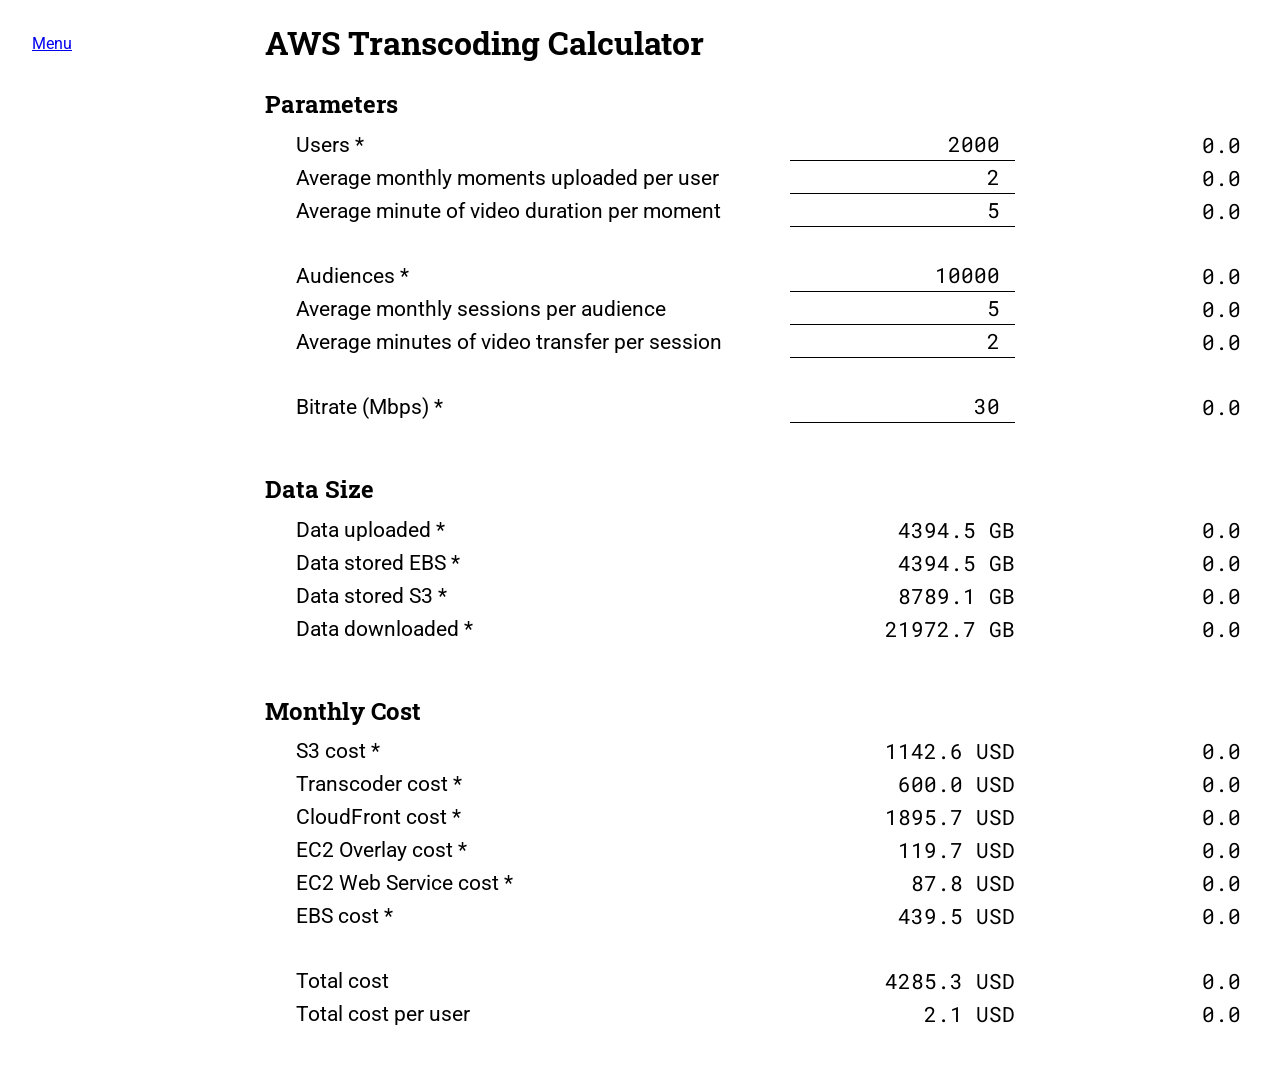
<file: index.html>
<!DOCTYPE html>
<html>
<head>
    <meta charset="utf-8">
    <title></title>

    <link rel="stylesheet" href="cal.css"/>
    <link href='http://fonts.googleapis.com/css?family=Roboto:400,700' rel='stylesheet' type='text/css'>
    <link href='http://fonts.googleapis.com/css?family=Roboto+Slab:700' rel='stylesheet' type='text/css'>
    <link href='http://fonts.googleapis.com/css?family=Roboto+Mono' rel='stylesheet' type='text/css'>
</head>
<body>
<div class="container show-dep" id="form-container">
    <h1>
        AWS Transcoding Calculator
    </h1>

    <div class="section parameter-section">
        <h2>Parameters</h2>

        <div class="subsection">
            <label class="tooltip" data-tip="People who own Waylens cameras"><strong>Users</strong></label>
            <input class="model" type="number" id="p_user" value="2000" min="1"/><br/>

            <label>Average monthly <strong>moments</strong> uploaded per user</label>
            <input class="model" type="number" id="p_new_moment" value="2" min="1"/><br/>

            <label>Average minute of <strong>video duration</strong> per moment</label><input class="model"
                                                                                              type="number"
                                                                                              id="p_avg_length"
                                                                                              value="5" min="1"/><br/>
        </div>
        <div class="subsection">
            <label class="tooltip"
                   data-tip="People who watch videos on Waylens Cloud"><strong>Audiences</strong></label><input
                class="model" type="number" id="p_audience" value="10000" min="1"/><br/>

            <label>Average monthly <strong>sessions</strong> per audience</label><input class="model" type="number"
                                                                                        id="p_session"
                                                                                        value="5" min="1"/><br/>

            <label>Average minutes of <strong>video transfer</strong> per session</label><input class="model"
                                                                                                type="number"
                                                                                                id="p_session_length"
                                                                                                value="2" min="1"/><br/>
        </div>
        <div class="subsection">
            <label class="tooltip" data-tip="30Mbps for 1080p 60fps video "><strong>Bitrate</strong>
                (Mbps)</label><input class="model" type="number" id="p_mbps" value="30" min="1"/><br/>
        </div>
    </div>

    <div class="section data-section">
        <h2>Data Size</h2>
        <label class="tooltip" data-tip="Users · Moments · Video duration · Bitrate">Data
            <strong>uploaded</strong></label><span class="model unit-gb" id="v_up"></span><br/>
        <label class="tooltip" data-tip="∑ Uploaded">Data <strong>stored EBS</strong></label><span class="model unit-gb"
                                                                                                   id="v_store_ebs"></span><br/>
        <label class="tooltip"
               data-tip="Stored EBS * 2, data size will double due to transcoding to different resolution">Data <strong>stored
            S3</strong></label><span class="model unit-gb"
                                     id="v_store_s3"></span><br/>
        <label class="tooltip" data-tip="Audiences · Sessions · Video transfer · Bitrate">Data
            <strong>downloaded</strong></label><span class="model unit-gb" id="v_down"></span><br/>
    </div>


    <div class="section cost-section">
        <h2>Monthly Cost</h2>

        <div class="subsection hide" id="unit-cost-subsection">
            <label class="tooltip tooltip-link" data-tip='Use "Infrequent Access Storage" Plan, see the link in right.'><strong>Unit
                S3</strong>
                cost per GB stored<a href="https://aws.amazon.com/s3/pricing/" target="_blank">[Pricing]</a>
            </label><span class="model unit-dollar" id="v_s3_unit"></span><br/>
            <label class="tooltip tooltip-link" data-tip="0.30 · Bitrate, click the link in right"><strong>Unit
                Transcoder</strong>
                cost per GB uploaded<a href="https://aws.amazon.com/elastictranscoder/pricing/" target="_blank">[Pricing]</a></label><span
                class="model unit-dollar" id="v_transcoder_unit"></span><br/>
            <label class="tooltip tooltip-link"
                   data-tip="Transfer out to Origin + Transfer out to Internet , see the link in right"><strong>Unit
                CloudFront</strong>
                cost per GB downloaded<a href="https://aws.amazon.com/cloudfront/pricing/" target="_blank">[Pricing]</a></label><span
                class="model unit-dollar" id="v_cdn_unit"></span><br/>
            <label class="tooltip tooltip-link"
                   data-tip='Use "EBS General Purpose (SSD)" , see the link in right'><strong>Unit EBS</strong>
                cost per GB stored<a href="https://aws.amazon.com/ebs/pricing/"
                                     target="_blank">[Pricing]</a></label><span class="model unit-dollar"
                                                                                id="v_ebs_unit"></span><br/>

        </div>

        <div class="subsection">
            <label class="tooltip" data-tip="Stored · Unit S3"><strong>S3</strong> cost</label><span
                class="model unit-dollar" id="v_s3"></span><br/>
            <label class="tooltip" data-tip="Uploaded · Unit Transcoder"><strong>Transcoder</strong> cost</label><span
                class="model unit-dollar" id="v_transcoder"></span><br/>
            <label class="tooltip" data-tip="Depend on both Uploaded and Downloaded"><strong>CloudFront</strong>
                cost</label><span class="model unit-dollar" id="v_cdn"></span><br/>
            <label class="tooltip"
                   data-tip='Use "c4.large" instance, assume an instance can render 6 hours video per day'><strong>EC2
                Overlay</strong>
                cost</label><span class="model unit-dollar" id="v_overlay"></span><br/>
            <label class="tooltip"
                   data-tip='Use "t2.medium" instance, assume an instance can service 1000 users or 10000 audiences'><strong>EC2
                Web Service</strong>
                cost</label><span class="model unit-dollar" id="v_web"></span><br/>
            <label class="tooltip" data-tip='Stored EBS · Unit EBS'><strong>EBS</strong>
                cost</label><span class="model unit-dollar" id="v_ebs"></span><br/>

        </div>


        <div class="subsection">
            <label>Total cost </label><span class="model unit-dollar" id="v_total"></span><br/>
            <label>Total cost per user</label><span class="model unit-dollar" id="v_total_per_user"></span><br/>
        </div>
    </div>


</div>
<div class="menu">
    <a href="#" id="menu-on">Menu</a>
    <div class="hide" id="menu-content">
        <div class="checkbox">Highlight Dependency<input type="checkbox" id="c_dep" checked></div>
        <div class="checkbox">Show Delta<input type="checkbox" id="c_delta" checked></div>
        <div class="checkbox">Show Unit Cost<input type="checkbox" id="c_unit"></div>
        <input type="button" id="b_save" value="Save the parameters below as baseline"/><br>
        <input type="button" id="b_restore" value="Restore the parameters below"/>
    </div>
</div>
<script src="cal-compiled.js"></script>
<script>
    var awsModel = new AwsModel(),
            awsView = new AwsView(awsModel);
    awsView.update();
    awsView.initDelta();
    awsView.compare()

</script>
</body>
</html>
</file>
<file: cal.css>
* {
  font-family: 'Roboto', sans-serif;
  -webkit-box-sizing: border-box;
  -moz-box-sizing: border-box;
  box-sizing: border-box; }

label,
input[type="number"],
.section > span,
.subsection > span {
  float: left;
  width: 70%;
  height: 31px;
  font-size: 1.3em;
  line-height: 1.5; }

label {
  padding-left: 1.3em;
  border-left: transparent solid 0.2em;
  margin-bottom: 2px;
  display: block;
  position: relative; }

label > span {
  position: absolute;
  left: 70%; }

strong {
  font-weight: normal; }

.current {
  border-color: black; }

.show-dep .affects {
  border-color: black; }
.show-dep .affected {
  border-color: #42a5f5; }
.show-dep .current strong, .show-dep .affects strong, .show-dep .affected strong {
  font-weight: 700; }

input[type="number"],
.section > span,
.subsection > span {
  text-align: right;
  padding: 0 0 0 1em;
  width: 30%; }

.delta {
  position: absolute;
  left: 751px; }

.menu {
  position: absolute;
  left: 0;
  top: 0;
  margin: 2em;
  line-height: 1.5;
  text-align: left; }

.hide {
  display: none; }

.tooltip::after {
  content: " *"; }

.tooltip.tooltip-link::after {
  content: " ^"; }

.tooltip.tooltip-link:hover::after {
  color: black;
  content: ""; }

.tooltip-link a {
  display: none; }

.tooltip-link:hover a {
  display: inline;
  text-decoration: none;
  color: black; }
  .tooltip-link:hover a::before {
    content: " "; }
  .tooltip-link:hover a:visited {
    color: black; }
  .tooltip-link:hover a:hover {
    background-color: #e0e0e0;
    color: black; }

.tooltip::before {
  content: attr(data-tip);
  font-size: 10px;
  position: absolute;
  z-index: 999;
  white-space: nowrap;
  right: calc(100% + 10px);
  top: 10%;
  background: #000;
  color: #e0e0e0;
  padding: 0px 7px;
  line-height: 24px;
  height: 24px;
  opacity: 0; }

.tooltip:hover::before {
  opacity: 1;
  bottom: -35px; }

.delta-inc {
  color: #ef5350; }

.delta-dec {
  color: #42a5f5; }

label.dirty::before {
  content: "";
  position: absolute;
  margin-left: -0.8em;
  line-height: 1.8em; }

.section {
  margin-bottom: 3em; }

.subsection {
  margin-bottom: 2em; }

h1 {
  font-size: 2em;
  font-weight: bold; }

input[type="number"] {
  background: transparent;
  border: none;
  border-bottom: 1px solid black; }

h1, h2 {
  font-family: 'Roboto Slab', serif; }

h2 {
  margin-bottom: 0.4em;
  margin-top: 1em; }

input[type="number"]:focus {
  box-shadow: 0 1px 0 0 black;
  outline: 0;
  outline-offset: 0; }

input[type="number"],
span {
  font-family: 'Roboto Mono', monospace; }

.unit-gb:after {
  content: " GB"; }

.unit-dollar:after {
  content: " USD"; }

.container {
  width: 750px;
  margin-left: auto;
  margin-right: auto;
  position: relative; }

br {
  clear: both; }

/*# sourceMappingURL=cal.css.map */
</file>
